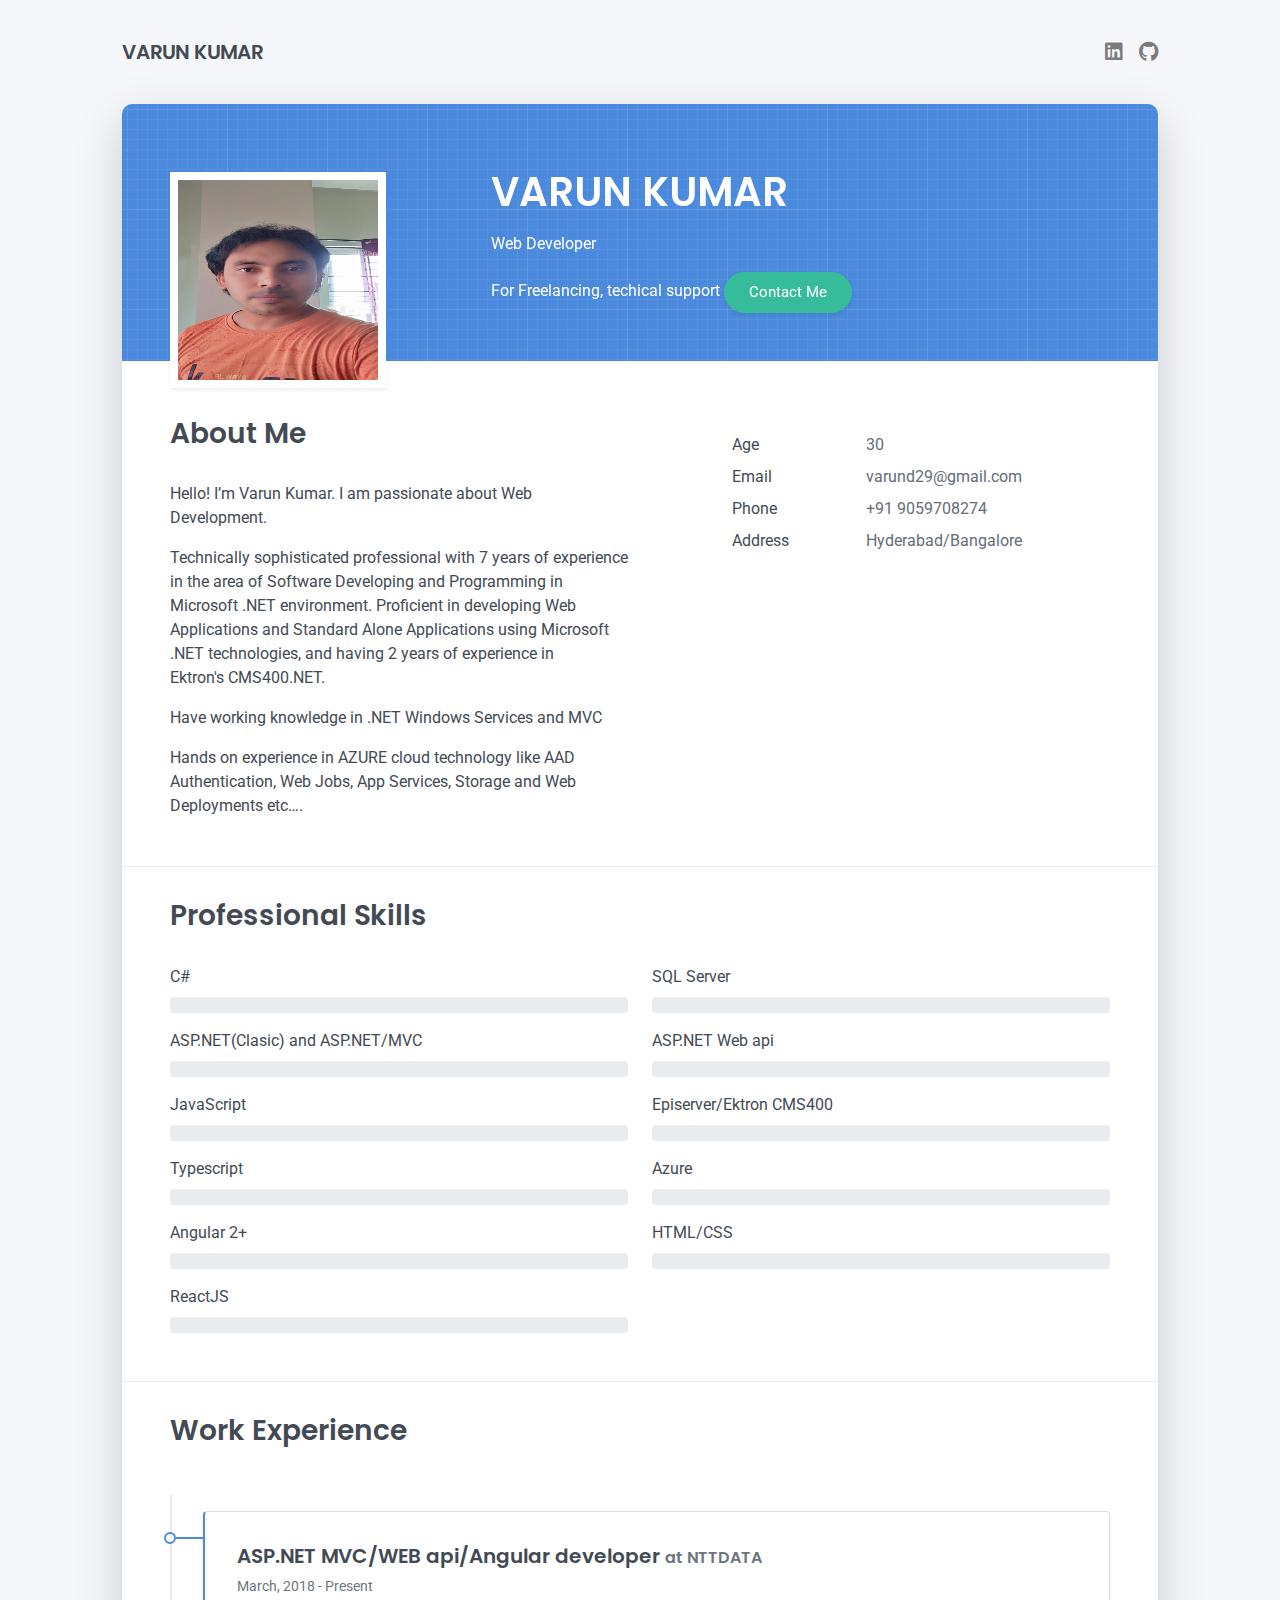
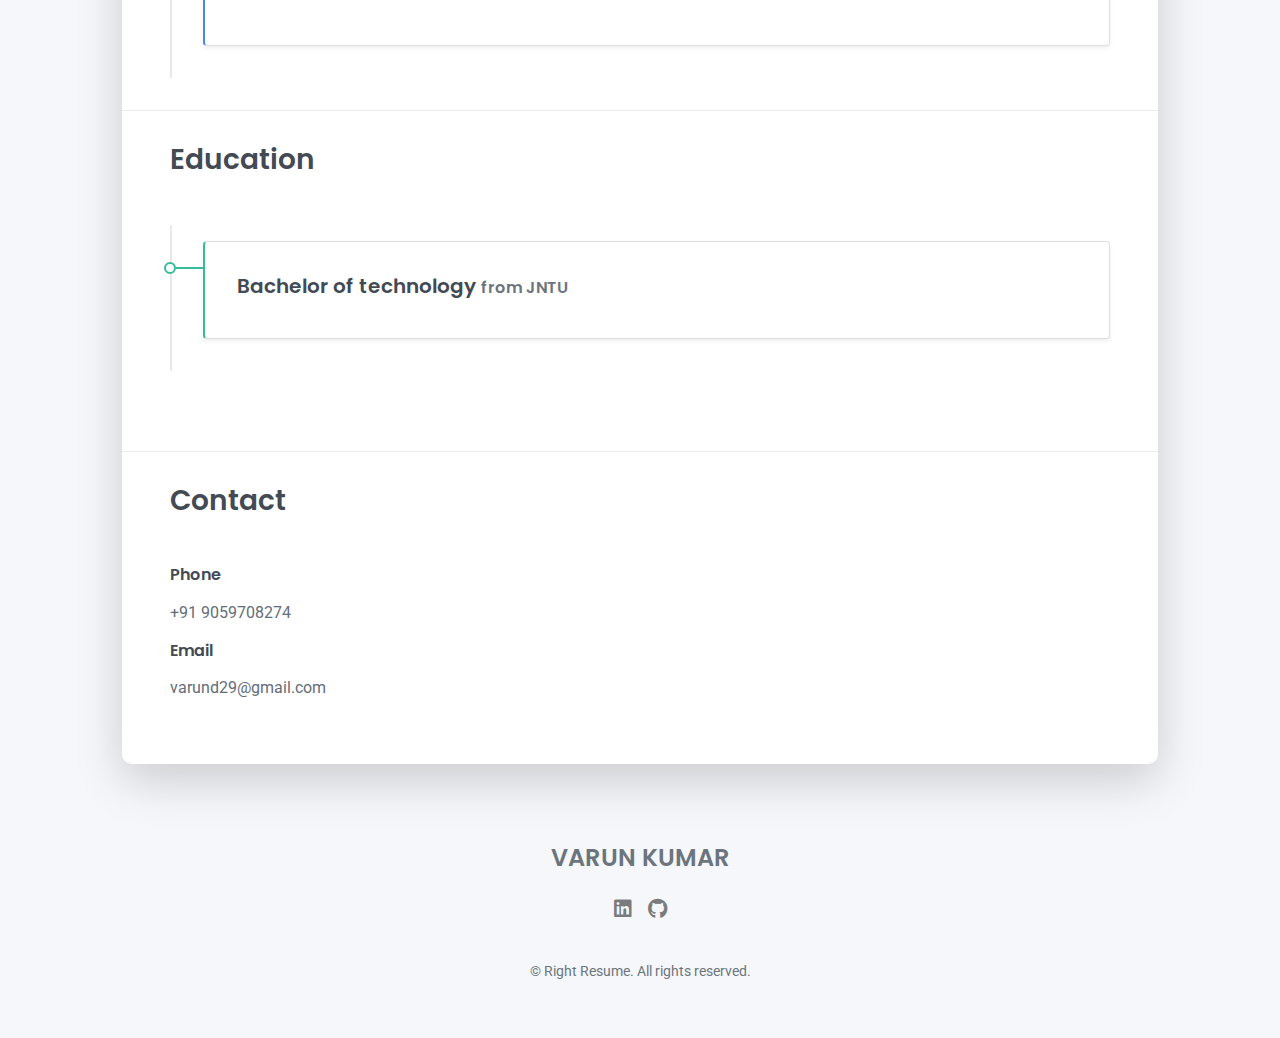
<file: index.html>
<!DOCTYPE html>
<html lang="en-US">

<head>
  <meta charset="UTF-8">
  <meta http-equiv="X-UA-Compatible" content="IE=edge">
  <meta name="viewport" content="width=device-width, initial-scale=1">
  <title>VARUN KUMAR</title>
  <link rel="preconnect" href="https://fonts.gstatic.com" crossorigin="crossorigin" />
  <link rel="preload" as="style"
    href="https://fonts.googleapis.com/css2?family=Poppins:wght@600&amp;family=Roboto:wght@300;400;500;700&amp;display=swap" />
  <link rel="stylesheet"
    href="https://fonts.googleapis.com/css2?family=Poppins:wght@600&amp;family=Roboto:wght@300;400;500;700&amp;display=swap"
    media="print" onload="this.media='all'" />
  <noscript>
    <link rel="stylesheet"
      href="https://fonts.googleapis.com/css2?family=Poppins:wght@600&amp;family=Roboto:wght@300;400;500;700&amp;display=swap" />
  </noscript>
  <link href="css/font-awesome/css/all.min.css?ver=1.2.0" rel="stylesheet">
  <link href="css/bootstrap.min.css?ver=1.2.0" rel="stylesheet">
  <link href="css/aos.css?ver=1.2.0" rel="stylesheet">
  <link href="css/main.css?ver=1.2.0" rel="stylesheet">
  <noscript>
    <style type="text/css">
      [data-aos] {
        opacity: 1 !important;
        transform: translate(0) scale(1) !important;
      }
    </style>
  </noscript>
</head>

<body id="top">
  <header class="d-print-none">
    <div class="container text-center text-lg-left">
      <div class="py-3 clearfix">
        <h1 class="site-title mb-0">VARUN KUMAR</h1>
        <div class="site-nav">
          <nav role="navigation">
            <ul class="nav justify-content-center">
              <!--    <li class="nav-item"><a class="nav-link" href="https://twitter.com/templateflip" title="Twitter"><i
                    class="fab fa-twitter"></i><span class="menu-title sr-only">Twitter</span></a>
              </li>
              <li class="nav-item"><a class="nav-link" href="https://www.facebook.com/templateflip" title="Facebook"><i
                    class="fab fa-facebook"></i><span class="menu-title sr-only">Facebook</span></a>
              </li> -->
              <li class="nav-item"><a class="nav-link" href="https://www.linkedin.com/in/i-am-varunkumar/"
                  title="Instagram"><i class="fab fa-linkedin"></i><span class="menu-title sr-only">LinkedIn</span></a>
              </li>
              <li class="nav-item"><a class="nav-link" href="https://github.com/varund29" title="Github"><i
                    class="fab fa-github"></i><span class="menu-title sr-only">Github</span></a>
              </li>
            </ul>
          </nav>
        </div>
      </div>
    </div>
  </header>
  <div class="page-content">
    <div class="container">
      <div class="cover shadow-lg bg-white">
        <div class="cover-bg p-3 p-lg-4 text-white">
          <div class="row">
            <div class="col-lg-4 col-md-5">
              <div class="avatar hover-effect bg-white shadow-sm p-1"><img src="images/avatar.jpg" width="200"
                  height="200" /></div>
            </div>
            <div class="col-lg-8 col-md-7 text-center text-md-start">
              <h2 class="h1 mt-2" data-aos="fade-left" data-aos-delay="0">VARUN KUMAR</h2>
              <p data-aos="fade-left" data-aos-delay="100">Web Developer</p>
              <div class="d-print-none" data-aos="fade-left" data-aos-delay="200">
                <!-- <a class="btn btn-light text-dark shadow-sm mt-1 me-1" href="right-resume.pdf" target="_blank">Download CV</a> -->
              For Freelancing, techical support  <a class="btn btn-success shadow-sm" href="#contact">Contact Me</a></div>
            </div>
          </div>
        </div>
        <div class="about-section pt-4 px-3 px-lg-4 mt-1">
          <div class="row">
            <div class="col-md-6">
              <h2 class="h3 mb-3">About Me</h2>
              <p>Hello! I’m Varun Kumar. I am passionate about Web Development.</p>
              <p>Technically sophisticated professional with 7 years of experience in the area of Software Developing
                and Programming in Microsoft .NET environment.
                Proficient in developing Web Applications and Standard Alone Applications using
                Microsoft .NET technologies, and having 2 years of experience in Ektron's CMS400.NET.
              </p>
              <p>
                Have working knowledge in .NET Windows Services and MVC
              </p>
              <p>Hands on experience in AZURE cloud technology like AAD Authentication, Web Jobs, App Services, Storage
                and Web Deployments etc….</p>
            </div>
            <div class="col-md-5 offset-md-1">
              <div class="row mt-2">
                <div class="col-sm-4">
                  <div class="pb-1">Age</div>
                </div>
                <div class="col-sm-8">
                  <div class="pb-1 text-secondary">30</div>
                </div>
                <div class="col-sm-4">
                  <div class="pb-1">Email</div>
                </div>
                <div class="col-sm-8">
                  <div class="pb-1 text-secondary">varund29@gmail.com</div>
                </div>
                <div class="col-sm-4">
                  <div class="pb-1">Phone</div>
                </div>
                <div class="col-sm-8">
                  <div class="pb-1 text-secondary">+91 9059708274</div>
                </div>
                <div class="col-sm-4">
                  <div class="pb-1">Address</div>
                </div>
                <div class="col-sm-8">
                  <div class="pb-1 text-secondary">Hyderabad/Bangalore</div>
                </div>
              </div>
            </div>
          </div>
        </div>
        <hr class="d-print-none" />
        <div class="skills-section px-3 px-lg-4">
          <h2 class="h3 mb-3">Professional Skills</h2>
          <div class="row">
            <div class="col-md-6">
              <div class="mb-2"><span>C#</span>
                <div class="progress my-1">
                  <div class="progress-bar bg-primary" role="progressbar" data-aos="zoom-in-right" data-aos-delay="100"
                    data-aos-anchor=".skills-section" style="width: 90%" aria-valuenow="90" aria-valuemin="0"
                    aria-valuemax="100"></div>
                </div>
              </div>
              <div class="mb-2"><span>ASP.NET(Clasic) and ASP.NET/MVC</span>
                <div class="progress my-1">
                  <div class="progress-bar bg-primary" role="progressbar" data-aos="zoom-in-right" data-aos-delay="200"
                    data-aos-anchor=".skills-section" style="width: 90%" aria-valuenow="90" aria-valuemin="0"
                    aria-valuemax="100"></div>
                </div>
              </div>
              <div class="mb-2"><span>JavaScript</span>
                <div class="progress my-1">
                  <div class="progress-bar bg-primary" role="progressbar" data-aos="zoom-in-right" data-aos-delay="300"
                    data-aos-anchor=".skills-section" style="width: 85%" aria-valuenow="85" aria-valuemin="0"
                    aria-valuemax="100"></div>
                </div>
              </div>
              <div class="mb-2"><span>Typescript</span>
                <div class="progress my-1">
                  <div class="progress-bar bg-primary" role="progressbar" data-aos="zoom-in-right" data-aos-delay="300"
                    data-aos-anchor=".skills-section" style="width: 85%" aria-valuenow="85" aria-valuemin="0"
                    aria-valuemax="100"></div>
                </div>
              </div>
              <div class="mb-2"><span>Angular 2+</span>
                <div class="progress my-1">
                  <div class="progress-bar bg-primary" role="progressbar" data-aos="zoom-in-right" data-aos-delay="300"
                    data-aos-anchor=".skills-section" style="width: 85%" aria-valuenow="85" aria-valuemin="0"
                    aria-valuemax="100"></div>
                </div>
              </div>
              <div class="mb-2"><span>ReactJS</span>
                <div class="progress my-1">
                  <div class="progress-bar bg-primary" role="progressbar" data-aos="zoom-in-right" data-aos-delay="300"
                    data-aos-anchor=".skills-section" style="width: 75%" aria-valuenow="75" aria-valuemin="0"
                    aria-valuemax="100"></div>
                </div>
              </div>
            </div>
            <div class="col-md-6">
              <div class="mb-2"><span>SQL Server</span>
                <div class="progress my-1">
                  <div class="progress-bar bg-success" role="progressbar" data-aos="zoom-in-right" data-aos-delay="500"
                    data-aos-anchor=".skills-section" style="width: 85%" aria-valuenow="85" aria-valuemin="0"
                    aria-valuemax="100"></div>
                </div>
              </div>
              <div class="mb-2"><span>ASP.NET Web api</span>
                <div class="progress my-1">
                  <div class="progress-bar bg-success" role="progressbar" data-aos="zoom-in-right" data-aos-delay="600"
                    data-aos-anchor=".skills-section" style="width: 85%" aria-valuenow="85" aria-valuemin="0"
                    aria-valuemax="100"></div>
                </div>
              </div>
              <div class="mb-2"><span>Episerver/Ektron CMS400</span>
                <div class="progress my-1">
                  <div class="progress-bar bg-success" role="progressbar" data-aos="zoom-in-right" data-aos-delay="600"
                    data-aos-anchor=".skills-section" style="width: 85%" aria-valuenow="85" aria-valuemin="0"
                    aria-valuemax="100"></div>
                </div>
              </div>
              <div class="mb-2"><span>Azure</span>
                <div class="progress my-1">
                  <div class="progress-bar bg-success" role="progressbar" data-aos="zoom-in-right" data-aos-delay="600"
                    data-aos-anchor=".skills-section" style="width: 65%" aria-valuenow="65" aria-valuemin="0"
                    aria-valuemax="100"></div>
                </div>
              </div>
              <div class="mb-2"><span>HTML/CSS</span>
                <div class="progress my-1">
                  <div class="progress-bar bg-success" role="progressbar" data-aos="zoom-in-right" data-aos-delay="600"
                    data-aos-anchor=".skills-section" style="width: 65%" aria-valuenow="65" aria-valuemin="0"
                    aria-valuemax="100"></div>
                </div>
              </div>
            </div>
          </div>
        </div>
        <hr class="d-print-none" />
        <div class="work-experience-section px-3 px-lg-4">
          <h2 class="h3 mb-4">Work Experience</h2>
          <div class="timeline">
            <div class="timeline-card timeline-card-primary card shadow-sm">
              <div class="card-body">
                <div class="h5 mb-1">ASP.NET MVC/WEB api/Angular developer <span class="text-muted h6">at NTTDATA</span></div>
                <div class="text-muted text-small mb-2">March, 2018 - Present</div>               
              </div>
            </div>                   
          </div>
        </div>
        <hr class="d-print-none" />
        <div class="page-break"></div>
        <div class="education-section px-3 px-lg-4 pb-4">
          <h2 class="h3 mb-4">Education</h2>
          <div class="timeline">
            
            <div class="timeline-card timeline-card-success card shadow-sm">
              <div class="card-body">
                <div class="h5 mb-1">Bachelor of technology <span class="text-muted h6">from JNTU</span></div>
               <!--  <div class="text-muted text-small mb-2">2007 - 2011</div>
                <div>Override the digital divide with additional clickthroughs from DevOps. Nanotechnology immersion
                  along the information highway will close the loop on focusing solely on the bottom line.</div> -->
              </div>
            </div>
           
          </div>
        </div>
        <hr class="d-print-none" />
        <div class="contant-section px-3 px-lg-4 pb-4" id="contact">
          <h2 class="h3 text mb-3">Contact</h2>
          <div class="row">
          <!--   <div class="col-md-7 d-print-none">
              <div class="my-2">
                <form action="https://formspree.io/your@email.com" method="POST">
                  <div class="row">
                    <div class="col-6">
                      <input class="form-control" type="text" id="name" name="name" placeholder="Your Name" required>
                    </div>
                    <div class="col-6">
                      <input class="form-control" type="email" id="email" name="_replyto" placeholder="Your E-mail"
                        required>
                    </div>
                  </div>
                  <div class="form-group my-2">
                    <textarea class="form-control" style="resize: none;" id="message" name="message" rows="4"
                      placeholder="Your Message" required></textarea>
                  </div>
                  <button class="btn btn-primary mt-2" type="submit">Send</button>
                </form>
              </div>
            </div> -->
            <div class="col-md-7 d-print-none">
              <div class="mt-2">              
                <h3 class="h6">Phone</h3>
                <div class="pb-2 text-secondary">+91 9059708274</div>
                <h3 class="h6">Email</h3>
                <div class="pb-2 text-secondary">varund29@gmail.com</div>
              </div>
            </div>         
          </div>
        </div>
      </div>
    </div>
  </div>
  <footer class="pt-4 pb-4 text-muted text-center d-print-none">
    <div class="container">
      <div class="my-3">
        <div class="h4">VARUN KUMAR</div>
        <div class="footer-nav">
          <nav role="navigation">
            <ul class="nav justify-content-center">

              <li class="nav-item">
                <a class="nav-link" href="https://www.linkedin.com/in/i-am-varunkumar/" title="LinkedIn"><i
                    class="fab fa-linkedin"></i><span class="menu-title sr-only">LinkedIn</span></a>
              </li>
              <li class="nav-item"><a class="nav-link" href="https://github.com/varund29" title="Github"><i
                    class="fab fa-github"></i><span class="menu-title sr-only">Github</span></a>
              </li>
            </ul>
          </nav>
        </div>
      </div>
      <div class="text-small">
        <div class="mb-1">&copy; Right Resume. All rights reserved.</div>
      </div>
    </div>
  </footer>
  <script src="scripts/bootstrap.bundle.min.js?ver=1.2.0"></script>
  <script src="scripts/aos.js?ver=1.2.0"></script>
  <script src="scripts/main.js?ver=1.2.0"></script>
</body>

</html>
</file>
<file: css/main.css>
/* Buttons */
/* Inputs */
/* Timeline custom component */
.timeline {
  border-left: 2px solid #E6E9ED;
  padding: 1rem 0; }

.timeline-card {
  position: relative;
  margin-left: 31px;
  border-left: 2px solid;
  margin-bottom: 2rem; }

.timeline-card:last-child {
  margin-bottom: 1rem; }

.timeline-card:before {
  content: '';
  display: inline-block;
  position: absolute;
  background-color: #fff;
  border-radius: 10px;
  width: 12px;
  height: 12px;
  top: 20px;
  left: -41px;
  border: 2px solid;
  z-index: 2; }

.timeline-card:after {
  content: '';
  display: inline-block;
  position: absolute;
  background-color: currentColor;
  width: 29px;
  height: 2px;
  top: 25px;
  left: -29px;
  z-index: 1; }

.timeline-card-primary {
  border-left-color: #4A89DC; }

.timeline-card-primary:before {
  border-color: #4A89DC; }

.timeline-card-primary:after {
  background-color: #4A89DC; }

.timeline-card-success {
  border-left-color: #37BC9B; }

.timeline-card-success:before {
  border-color: #37BC9B; }

.timeline-card-success:after {
  background-color: #37BC9B; }

html {
  scroll-behavior: smooth; }

.site-title {
  font-size: 1.25rem;
  line-height: 2.5rem; }

.nav-link {
  padding: 0;
  font-size: 1.25rem;
  line-height: 2.5rem;
  color: rgba(0, 0, 0, 0.5); }

.nav-link:hover,
.nav-link:focus,
.active .nav-link {
  color: rgba(0, 0, 0, 0.8); }

.nav-item + .nav-item {
  margin-left: 1rem; }

.cover {
  border-radius: 10px; }

.cover-bg {
  background-color: #4A89DC;
  background-image: url("data:image/svg+xml,%3Csvg xmlns='http://www.w3.org/2000/svg' width='100' height='100' viewBox='0 0 100 100'%3E%3Cg fill-rule='evenodd'%3E%3Cg fill='%23ffffff' fill-opacity='0.12'%3E%3Cpath opacity='.5' d='M96 [base64] 0v-9h-9v9h9zm-10 0v-9h-9v9h9zm-10 0v-9h-9v9h9zm-10 0v-9h-9v9h9zm-10 0v-9h-9v9h9zm-10 0v-9h-9v9h9zm-10 0v-9h-9v9h9zm-10 0v-9h-9v9h9zm-9-10h9v-9h-9v9zm10 0h9v-9h-9v9zm10 0h9v-9h-9v9zm10 0h9v-9h-9v9zm10 0h9v-9h-9v9zm10 0h9v-9h-9v9zm10 0h9v-9h-9v9zm10 0h9v-9h-9v9zm9-10v-9h-9v9h9zm-10 0v-9h-9v9h9zm-10 0v-9h-9v9h9zm-10 0v-9h-9v9h9zm-10 0v-9h-9v9h9zm-10 0v-9h-9v9h9zm-10 0v-9h-9v9h9zm-10 0v-9h-9v9h9zm-9-10h9v-9h-9v9zm10 0h9v-9h-9v9zm10 0h9v-9h-9v9zm10 0h9v-9h-9v9zm10 0h9v-9h-9v9zm10 0h9v-9h-9v9zm10 0h9v-9h-9v9zm10 0h9v-9h-9v9zm9-10v-9h-9v9h9zm-10 0v-9h-9v9h9zm-10 0v-9h-9v9h9zm-10 0v-9h-9v9h9zm-10 0v-9h-9v9h9zm-10 0v-9h-9v9h9zm-10 0v-9h-9v9h9zm-10 0v-9h-9v9h9zm-9-10h9v-9h-9v9zm10 0h9v-9h-9v9zm10 0h9v-9h-9v9zm10 0h9v-9h-9v9zm10 0h9v-9h-9v9zm10 0h9v-9h-9v9zm10 0h9v-9h-9v9zm10 0h9v-9h-9v9zm9-10v-9h-9v9h9zm-10 0v-9h-9v9h9zm-10 0v-9h-9v9h9zm-10 0v-9h-9v9h9zm-10 0v-9h-9v9h9zm-10 0v-9h-9v9h9zm-10 0v-9h-9v9h9zm-10 0v-9h-9v9h9zm-9-10h9v-9h-9v9zm10 0h9v-9h-9v9zm10 0h9v-9h-9v9zm10 0h9v-9h-9v9zm10 0h9v-9h-9v9zm10 0h9v-9h-9v9zm10 0h9v-9h-9v9zm10 0h9v-9h-9v9z'/%3E%3Cpath d='M6 5V0H5v5H0v1h5v94h1V6h94V5H6z'/%3E%3C/g%3E%3C/g%3E%3C/svg%3E");
  border-radius: 10px 10px 0 0; }

.avatar {
  max-width: 216px;
  max-height: 216px;
  margin-top: 20px;
  text-align: center;
  margin-left: auto;
  margin-right: auto; }

.avatar img {
  /* Safari 6.0 - 9.0 */
 /*  filter: grayscale(100%);  */
}

footer a:not(.nav-link) {
  color: inherit;
  border-bottom: 1px dashed;
  text-decoration: none;
  cursor: pointer; }

@media (min-width: 48em) {
  .site-title {
    float: left; }
  .site-nav {
    float: right; }
  .avatar {
    margin-bottom: -80px;
    margin-left: 0; } }

@media print {
  body {
    background-color: #fff; }
  .container {
    width: auto;
    max-width: 100%;
    padding: 0; }
  .cover, .cover-bg {
    border-radius: 0; }
  .cover.shadow-lg {
    box-shadow: none !important; }
  .cover-bg {
    padding: 5rem !important;
    padding-bottom: 10px !important; }
  .avatar {
    margin-top: -10px; }
  .about-section {
    padding: 6.5rem 5rem 2rem !important; }
  .skills-section,
  .work-experience-section,
  .education-section,
  .contant-section {
    padding: 1.5rem 5rem 2rem !important; }
  .page-break {
    padding-top: 5rem;
    page-break-before: always; } }
</file>
